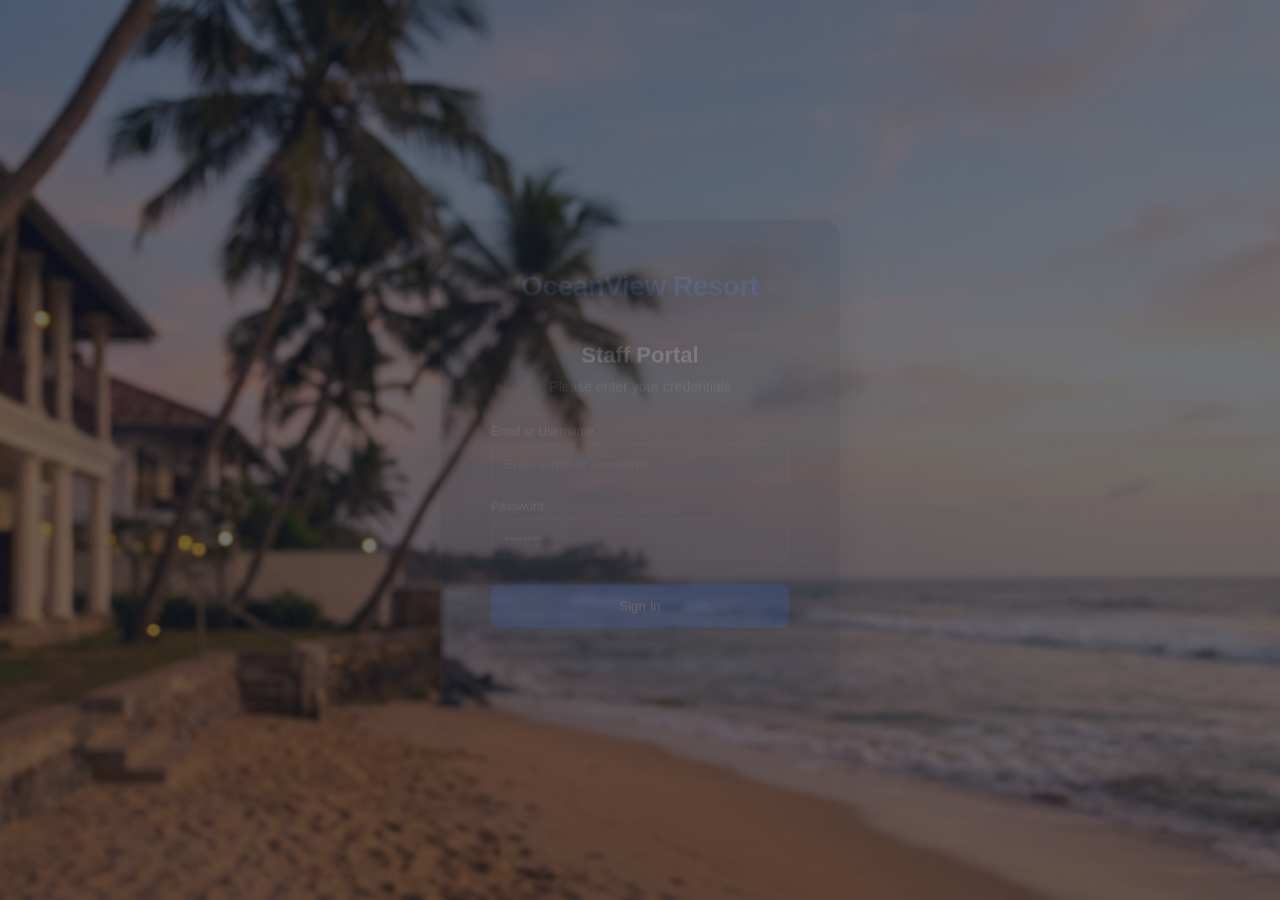
<file: web/index.html>
<!DOCTYPE html>
<html>

<head>
    <meta http-equiv="refresh" content="0; url=login.html" />
    <title>OceanView Resort - Loading</title>
</head>

<body>
    <p>Redirecting to <a href="login.html">login page</a>...</p>
</body>

</html>
</file>
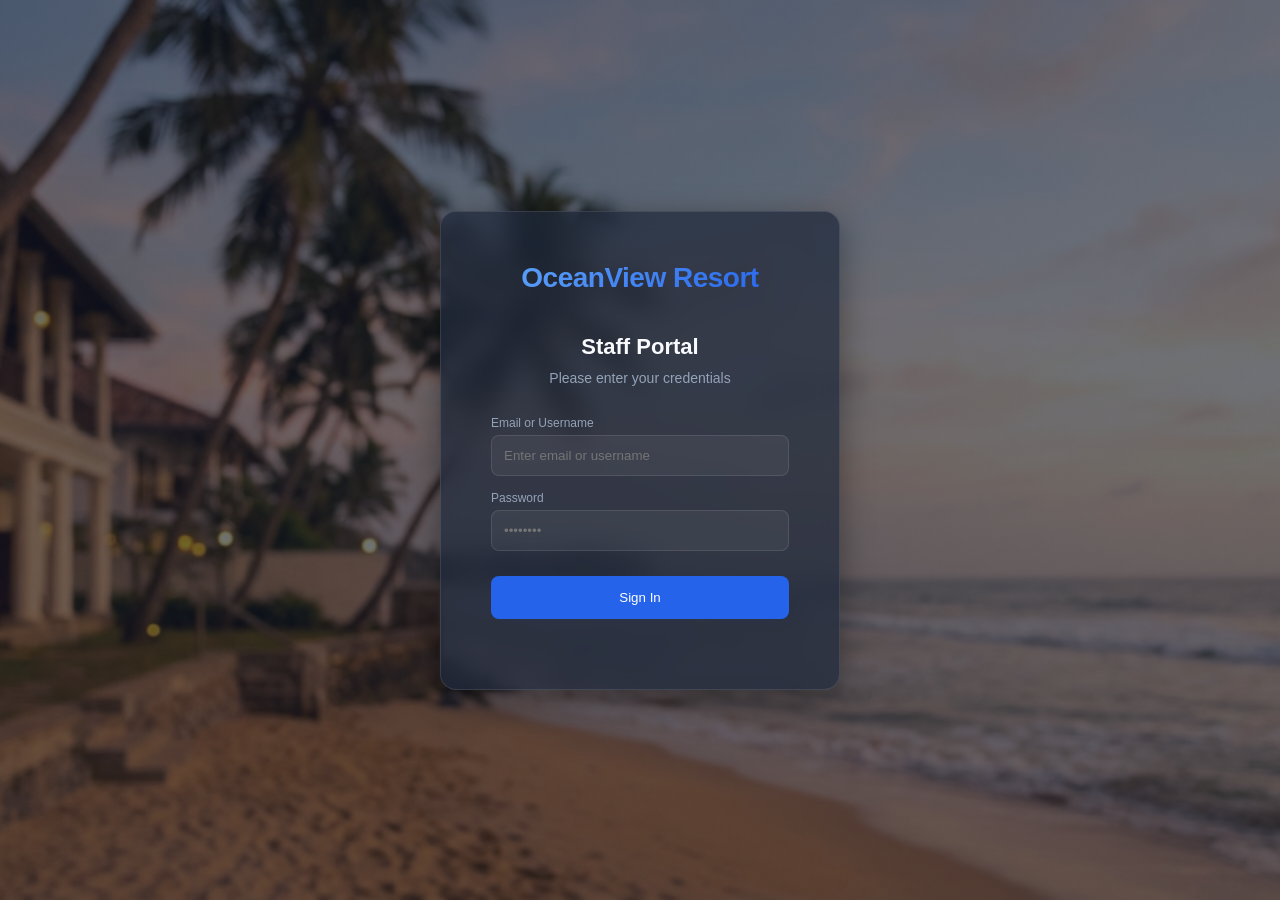
<file: web/login.html>
<!DOCTYPE html>
<html lang="en">

<head>
    <meta charset="UTF-8">
    <meta name="viewport" content="width=device-width, initial-scale=1.0">
    <title>Login - OceanView Resort</title>
    <link rel="stylesheet" href="css/shared.css">
    <style>
        .login-container {
            display: flex;
            justify-content: center;
            align-items: center;
            min-height: 100vh;
            background: linear-gradient(rgba(15, 23, 42, 0.6), rgba(15, 23, 42, 0.6)), url('images/login-bg.jpg');
            background-size: cover;
            background-position: center;
            background-attachment: fixed;
            position: relative;
            overflow: hidden;
        }

        .login-box {
            width: 100%;
            max-width: 400px;
            padding: 50px;
            z-index: 10;
        }

        .logo {
            text-align: center;
            margin-bottom: 40px;
            font-size: 28px;
            font-weight: 800;
            letter-spacing: -0.5px;
            background: linear-gradient(135deg, #60a5fa, #2563eb);
            -webkit-background-clip: text;
            background-clip: text;
            -webkit-text-fill-color: transparent;
        }
    </style>
</head>

<body>
    <div class="login-container">
        <div class="glass-card login-box fade-in">
            <div class="logo">OceanView Resort</div>
            <h2 style="margin-bottom: 10px; text-align: center; font-size: 22px;">Staff Portal</h2>
            <p style="color: var(--text-muted); text-align: center; margin-bottom: 30px; font-size: 14px;">Please enter
                your credentials</p>
            <form id="loginForm">
                <div style="margin-bottom: 5px; font-size: 12px; color: var(--text-muted);">Email or Username</div>
                <input type="text" name="email" placeholder="Enter email or username" class="input-field" required>
                <div style="margin-bottom: 5px; font-size: 12px; color: var(--text-muted);">Password</div>
                <input type="password" name="password" placeholder="••••••••" class="input-field" required>
                <button type="submit" class="btn btn-primary" style="width: 100%; margin-top: 10px; padding: 14px;">Sign
                    In</button>
            </form>
            <div id="message"
                style="margin-top: 20px; text-align: center; color: var(--danger); font-size: 14px; font-weight: 500;">
            </div>
        </div>
    </div>

    <script>
        document.getElementById('loginForm').onsubmit = function (e) {
            e.preventDefault();
            const formData = new FormData(this);
            const params = new URLSearchParams();
            params.append('action', 'login');
            for (let pair of formData.entries()) params.append(pair[0], pair[1]);

            fetch('api/auth', {
                method: 'POST',
                headers: { 'Content-Type': 'application/x-www-form-urlencoded' },
                body: params.toString()
            })
                .then(res => {
                    if (!res.ok) throw new Error('Server returned ' + res.status);
                    return res.json();
                })
                .then(data => {
                    if (data.success) {
                        console.log('Login successful. Role:', data.role);
                        const role = data.role ? data.role.toUpperCase() : '';
                        if (role === 'ADMIN') window.location.href = 'admin.html';
                        else if (role === 'RECEPTIONIST') window.location.href = 'receptionist.html';
                        else document.getElementById('message').innerText = 'Access denied: Your role (' + data.role + ') does not have dashboard access.';

                    } else {
                        document.getElementById('message').innerText = data.message || 'Login failed';
                    }
                })
                .catch(err => {
                    console.error(err);
                    document.getElementById('message').innerText = 'Connection error. Please try again.';
                });
        };
    </script>
</body>

</html>
</file>
<file: web/css/shared.css>
:root {
    --primary: #2563eb;
    --primary-hover: #1d4ed8;
    --secondary: #64748b;
    --bg-dark: #0f172a;
    --bg-card: rgba(30, 41, 59, 0.7);
    --text-main: #f8fafc;
    --text-muted: #94a3b8;
    --border: rgba(255, 255, 255, 0.1);
    --glass: rgba(255, 255, 255, 0.05);
    --success: #10b981;
    --danger: #ef4444;
    --warning: #f59e0b;
}

* {
    margin: 0;
    padding: 0;
    box-sizing: border-box;
    font-family: 'Inter', -apple-system, sans-serif;
}

body {
    background-color: var(--bg-dark);
    color: var(--text-main);
    min-height: 100vh;
    overflow-x: hidden;
}

.glass-card {
    background: var(--bg-card);
    backdrop-filter: blur(12px);
    -webkit-backdrop-filter: blur(12px);
    border: 1px solid var(--border);
    border-radius: 16px;
    box-shadow: 0 8px 32px 0 rgba(0, 0, 0, 0.37);
}

.btn {
    padding: 10px 20px;
    border-radius: 8px;
    border: none;
    cursor: pointer;
    font-weight: 500;
    transition: all 0.3s ease;
}

.btn-primary {
    background: var(--primary);
    color: white;
}

.btn-primary:hover {
    background: var(--primary-hover);
    transform: translateY(-1px);
}

.input-field {
    width: 100%;
    padding: 12px;
    background: rgba(255, 255, 255, 0.05);
    border: 1px solid var(--border);
    border-radius: 8px;
    color: white;
    outline: none;
    margin-bottom: 15px;
    cursor: pointer;
}

.input-field:focus {
    border-color: var(--primary);
}

/* Fix for dark mode dropdown options */
select.input-field option {
    background-color: #1e293b;
    /* Matches var(--bg-card) solid version */
    color: white;
}

select.input-field option:hover,
select.input-field option:focus {
    background-color: var(--primary);
}

/* Animations */
@keyframes fadeIn {
    from {
        opacity: 0;
        transform: translateY(10px);
    }

    to {
        opacity: 1;
        transform: translateY(0);
    }
}

.fade-in {
    animation: fadeIn 0.5s ease forwards;
}
</file>
